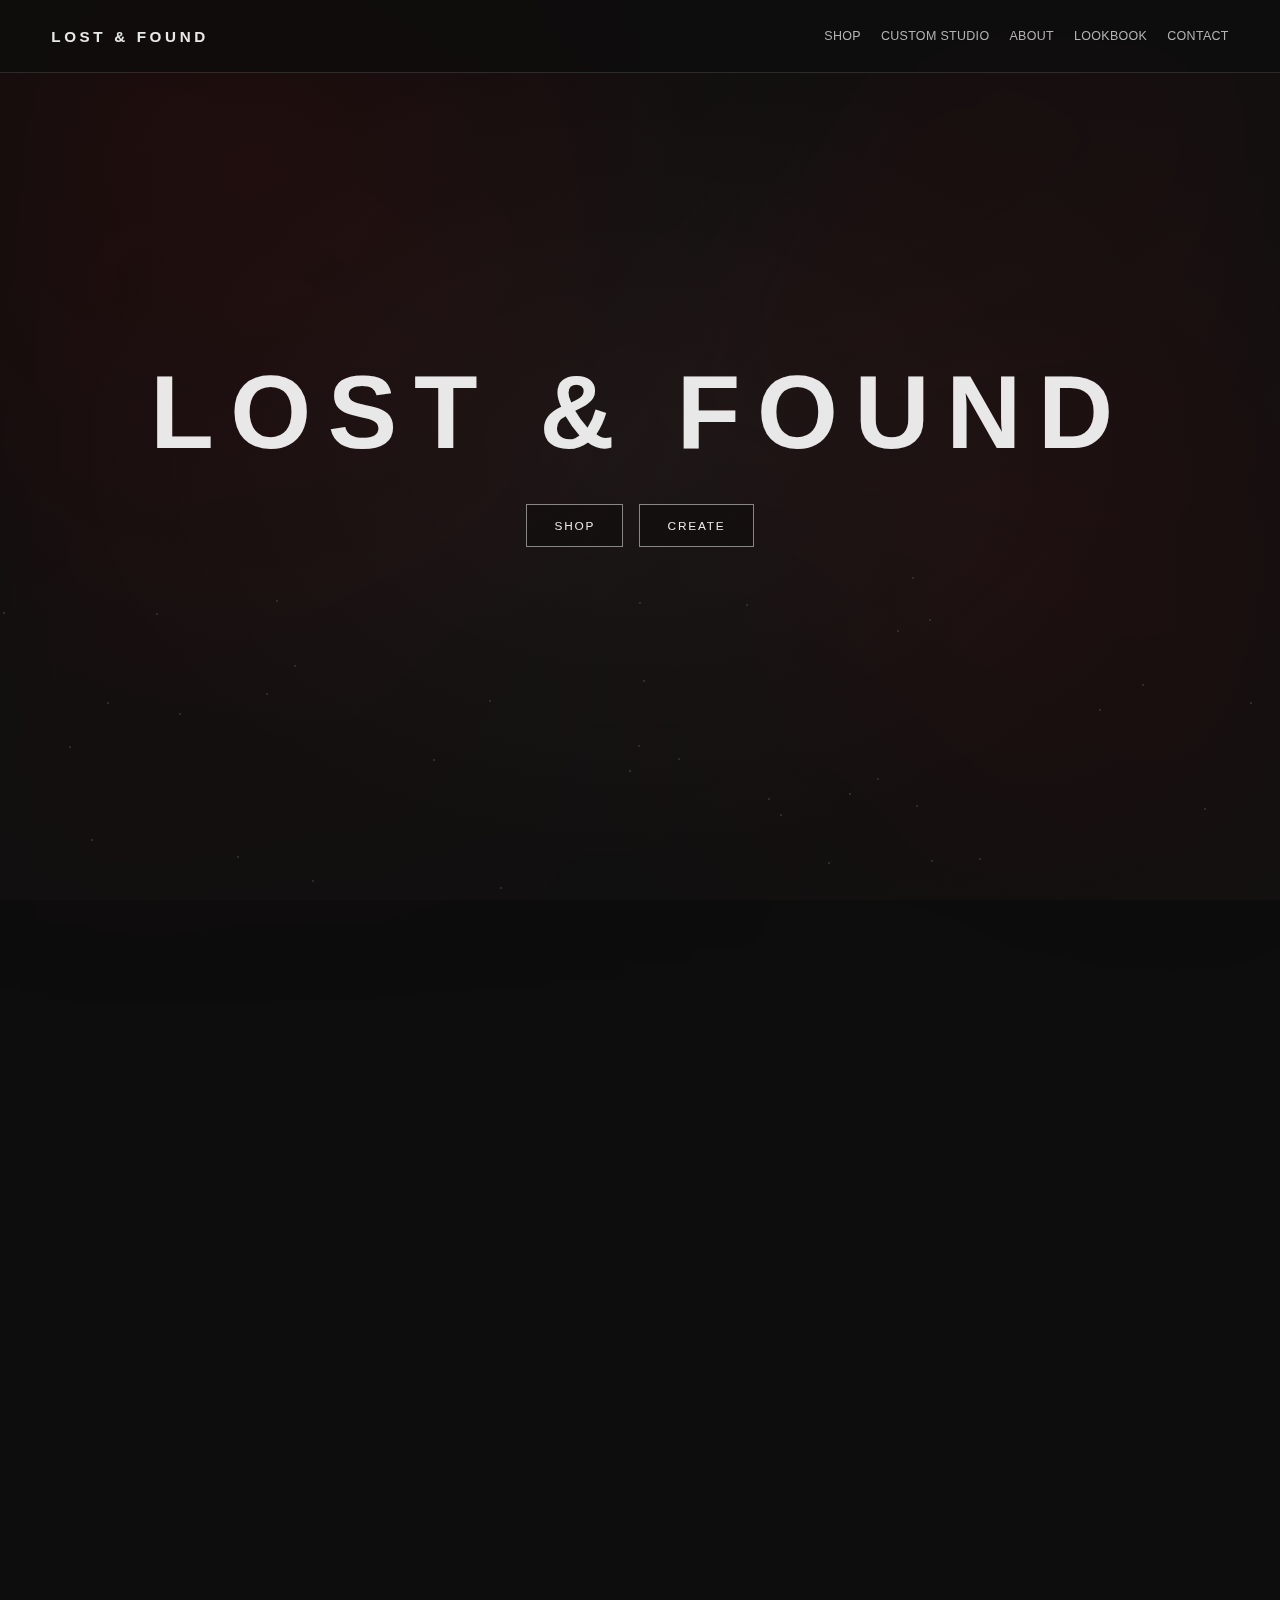
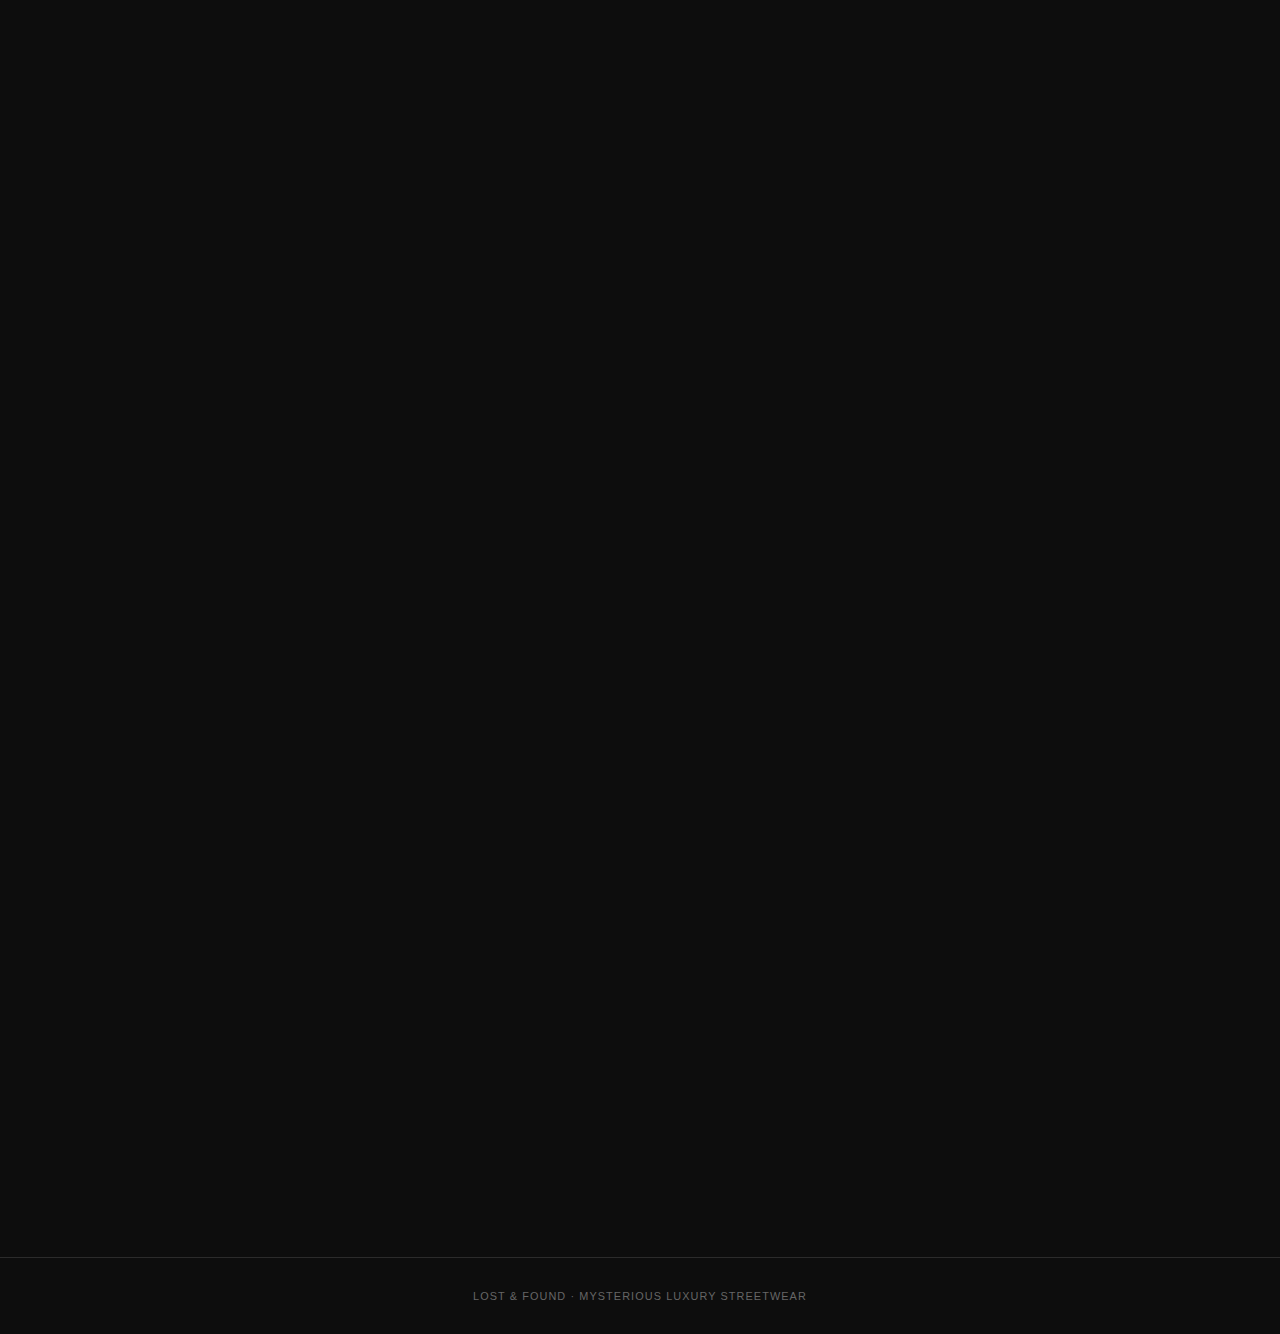
<file: index.html>
<!doctype html>
<html lang="en">
  <head>
    <meta charset="UTF-8" />
    <meta name="viewport" content="width=device-width, initial-scale=1.0" />
    <title>Lost &amp; Found</title>
    <link rel="stylesheet" href="css/global.css" />
    <link rel="stylesheet" href="css/components.css" />
    <link rel="stylesheet" href="css/animations.css" />
    <link rel="stylesheet" href="css/responsive.css" />
  </head>
  <body>
    <header class="nav">
      <div class="container nav-inner">
        <a class="logo" href="index.html">LOST &amp; FOUND</a>
        <nav class="nav-links" aria-label="Primary">
          <a href="shop.html">Shop</a>
          <a href="custom.html">Custom Studio</a>
          <a href="about.html">About</a>
          <a href="lookbook.html">Lookbook</a>
          <a href="contact.html">Contact</a>
        </nav>
      </div>
    </header>

    <main>
      <section class="hero">
        <div class="hero-bg" aria-hidden="true"></div>
        <div class="particles" aria-hidden="true"></div>
        <div>
          <h1 class="hero-title">LOST &amp; FOUND</h1>
          <div class="button-row">
            <a class="btn" href="shop.html">Shop</a>
            <a class="btn" href="custom.html">Create</a>
          </div>
        </div>
      </section>

      <section class="section reveal">
        <div class="container split">
          <div class="panel-image" aria-hidden="true"></div>
          <div>
            <p class="kicker">Collection Focus</p>
            <h2>Built With Intention.</h2>
            <div class="button-row">
              <a class="btn" href="shop.html">Explore Collection</a>
            </div>
          </div>
        </div>
      </section>

      <section class="section reveal">
        <div class="container">
          <h2>Categories</h2>
          <div class="categories">
            <article class="card"><h3>Streetwear</h3></article>
            <article class="card"><h3>Gymwear</h3></article>
            <article class="card"><h3>Custom Design</h3></article>
          </div>
        </div>
      </section>

      <section class="section reveal">
        <div class="container">
          <h2>Featured Products</h2>
          <div class="product-grid">
            <a class="product-link" href="product.html" aria-label="Obsidian Oversized Tee, $68">
              <div class="product-media"><img src="assets/images/product-dark.svg" alt="Obsidian Oversized Tee" loading="lazy" /></div>
              <div class="product-info"><div class="product-title">Obsidian Oversized Tee</div><div class="price">$68</div></div>
            </a>
            <a class="product-link" href="product.html" aria-label="Foundry Training Hoodie, $112">
              <div class="product-media"><img src="assets/images/product-graphite.svg" alt="Foundry Training Hoodie" loading="lazy" /></div>
              <div class="product-info"><div class="product-title">Foundry Training Hoodie</div><div class="price">$112</div></div>
            </a>
            <a class="product-link" href="product.html" aria-label="No Signal Joggers, $89">
              <div class="product-media"><img src="assets/images/product-dark.svg" alt="No Signal Joggers" loading="lazy" /></div>
              <div class="product-info"><div class="product-title">No Signal Joggers</div><div class="price">$89</div></div>
            </a>
            <a class="product-link" href="product.html" aria-label="Ascend Performance Tank, $54">
              <div class="product-media"><img src="assets/images/product-crimson.svg" alt="Ascend Performance Tank" loading="lazy" /></div>
              <div class="product-info"><div class="product-title">Ascend Performance Tank</div><div class="price">$54</div></div>
            </a>
          </div>
        </div>
      </section>

      <section class="statement reveal">
        <h2>Not Just Clothing.</h2>
      </section>
    </main>

    <footer class="footer">Lost &amp; Found · Mysterious Luxury Streetwear</footer>

    <script src="js/ui.js"></script>
    <script src="js/main.js"></script>
  </body>
</html>
</file>
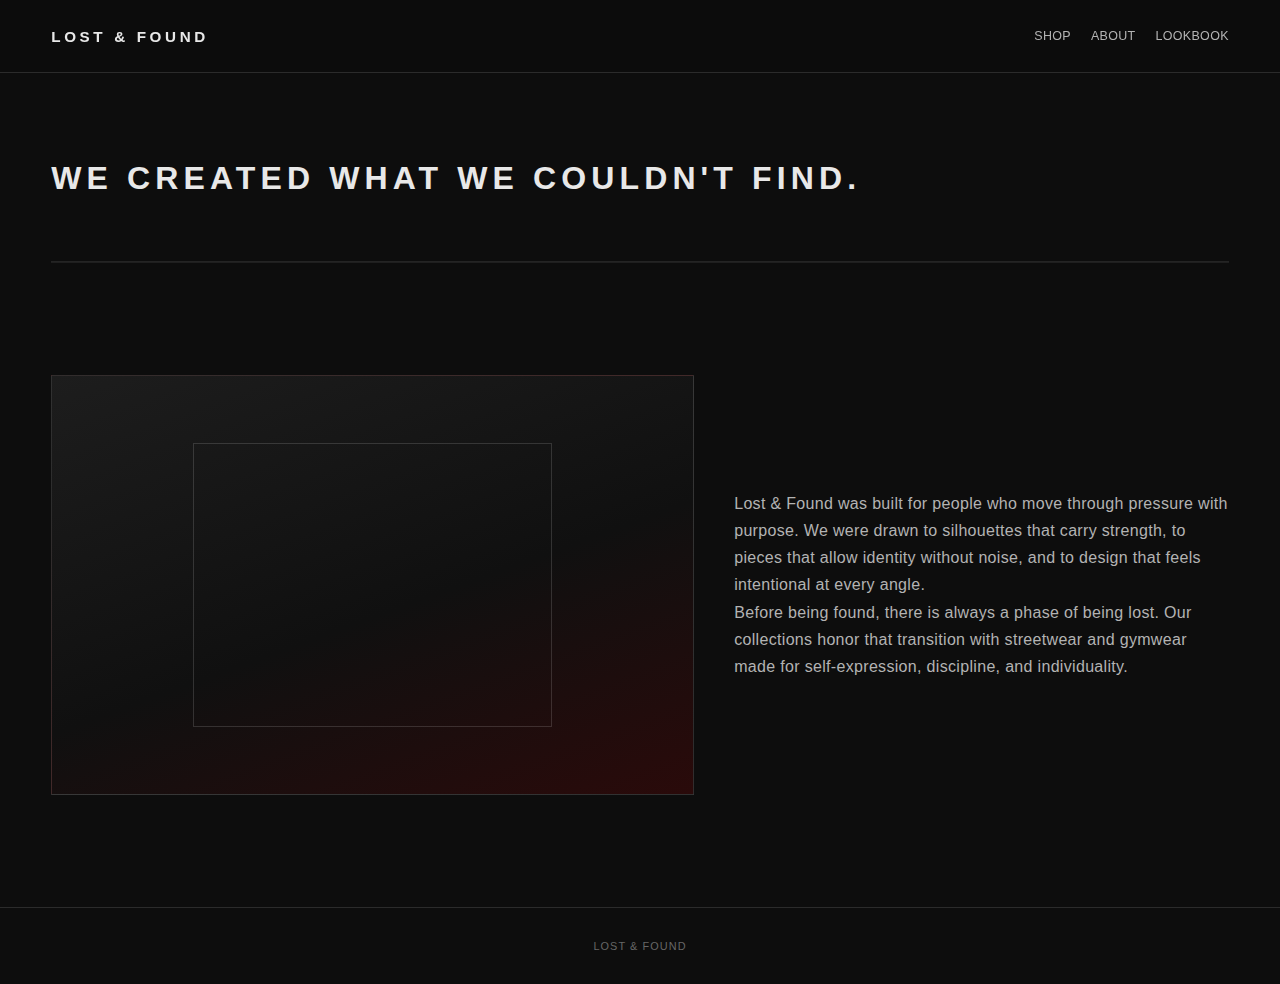
<file: about.html>
<!doctype html>
<html lang="en">
  <head>
    <meta charset="UTF-8" />
    <meta name="viewport" content="width=device-width, initial-scale=1.0" />
    <title>About · Lost &amp; Found</title>
    <link rel="stylesheet" href="css/global.css" />
    <link rel="stylesheet" href="css/components.css" />
    <link rel="stylesheet" href="css/animations.css" />
    <link rel="stylesheet" href="css/responsive.css" />
  </head>
  <body>
    <header class="nav">
      <div class="container nav-inner">
        <a class="logo" href="index.html">LOST &amp; FOUND</a>
        <nav class="nav-links" aria-label="Primary">
          <a href="shop.html">Shop</a>
          <a href="about.html">About</a>
          <a href="lookbook.html">Lookbook</a>
        </nav>
      </div>
    </header>

    <main class="container">
      <section class="page-hero">
        <h1>We Created What We Couldn't Find.</h1>
      </section>

      <section class="section split">
        <div class="panel-image" aria-hidden="true"></div>
        <div>
          <p>Lost &amp; Found was built for people who move through pressure with purpose. We were drawn to silhouettes that carry strength, to pieces that allow identity without noise, and to design that feels intentional at every angle.</p>
          <p>Before being found, there is always a phase of being lost. Our collections honor that transition with streetwear and gymwear made for self-expression, discipline, and individuality.</p>
        </div>
      </section>
    </main>

    <footer class="footer">Lost &amp; Found</footer>
  </body>
</html>
</file>
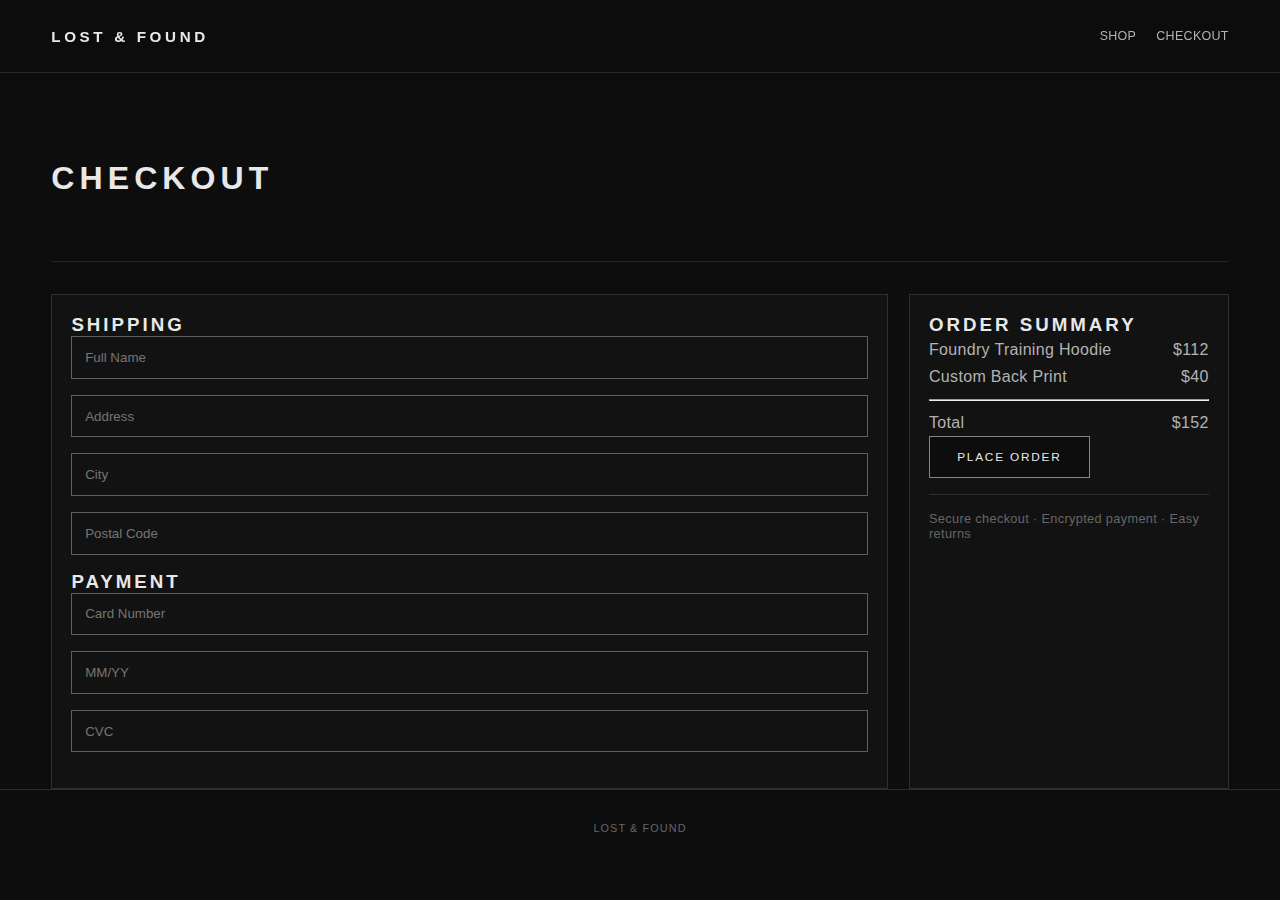
<file: checkout.html>
<!doctype html>
<html lang="en">
  <head>
    <meta charset="UTF-8" />
    <meta name="viewport" content="width=device-width, initial-scale=1.0" />
    <title>Checkout · Lost &amp; Found</title>
    <link rel="stylesheet" href="css/global.css" />
    <link rel="stylesheet" href="css/components.css" />
    <link rel="stylesheet" href="css/animations.css" />
    <link rel="stylesheet" href="css/responsive.css" />
  </head>
  <body>
    <header class="nav">
      <div class="container nav-inner">
        <a class="logo" href="index.html">LOST &amp; FOUND</a>
        <nav class="nav-links" aria-label="Primary">
          <a href="shop.html">Shop</a>
          <a href="checkout.html">Checkout</a>
        </nav>
      </div>
    </header>

    <main class="container">
      <section class="page-hero"><h1>Checkout</h1></section>
      <section class="checkout-flow">
        <div class="checkout-box">
          <h3>Shipping</h3>
          <div class="option-row"><input placeholder="Full Name" /></div>
          <div class="option-row"><input placeholder="Address" /></div>
          <div class="option-row"><input placeholder="City" /></div>
          <div class="option-row"><input placeholder="Postal Code" /></div>
          <h3>Payment</h3>
          <div class="option-row"><input placeholder="Card Number" /></div>
          <div class="option-row"><input placeholder="MM/YY" /></div>
          <div class="option-row"><input placeholder="CVC" /></div>
        </div>
        <aside class="checkout-box">
          <h3>Order Summary</h3>
          <p class="order-line"><span>Foundry Training Hoodie</span><span>$112</span></p>
          <p class="order-line"><span>Custom Back Print</span><span>$40</span></p>
          <hr />
          <p class="order-line"><span>Total</span><span>$152</span></p>
          <a class="btn" href="#">Place Order</a>
          <div class="trust">Secure checkout · Encrypted payment · Easy returns</div>
        </aside>
      </section>
    </main>

    <footer class="footer">Lost &amp; Found</footer>
  </body>
</html>
</file>
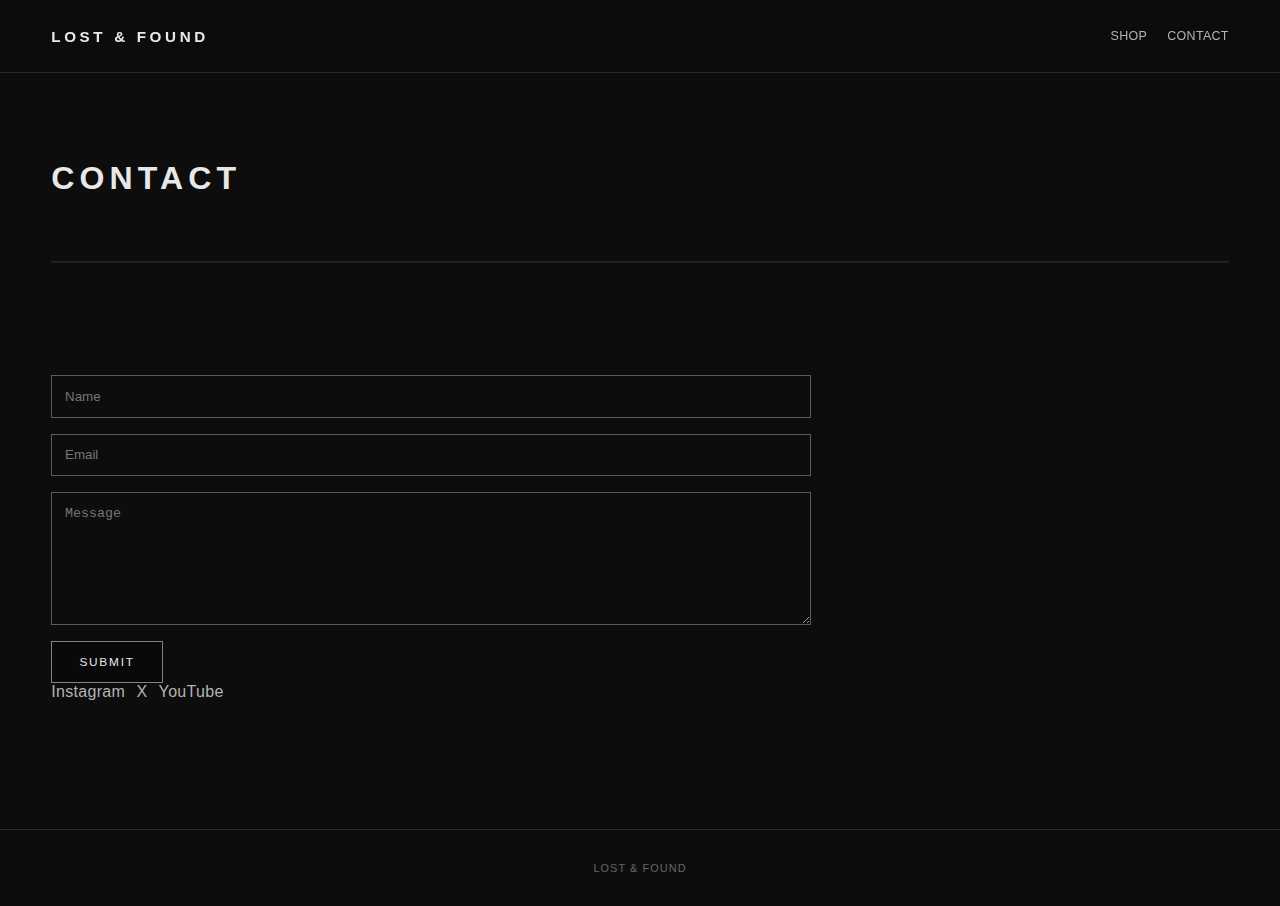
<file: contact.html>
<!doctype html>
<html lang="en">
  <head>
    <meta charset="UTF-8" />
    <meta name="viewport" content="width=device-width, initial-scale=1.0" />
    <title>Contact · Lost &amp; Found</title>
    <link rel="stylesheet" href="css/global.css" />
    <link rel="stylesheet" href="css/components.css" />
    <link rel="stylesheet" href="css/animations.css" />
    <link rel="stylesheet" href="css/responsive.css" />
  </head>
  <body>
    <header class="nav">
      <div class="container nav-inner">
        <a class="logo" href="index.html">LOST &amp; FOUND</a>
        <nav class="nav-links" aria-label="Primary">
          <a href="shop.html">Shop</a>
          <a href="contact.html">Contact</a>
        </nav>
      </div>
    </header>

    <main class="container">
      <section class="page-hero">
        <h1>Contact</h1>
      </section>

      <section class="section">
        <form>
          <div class="option-row">
            <label class="sr-only" for="name">Name</label>
            <input id="name" placeholder="Name" />
          </div>
          <div class="option-row">
            <label class="sr-only" for="email">Email</label>
            <input id="email" placeholder="Email" />
          </div>
          <div class="option-row">
            <label class="sr-only" for="message">Message</label>
            <textarea id="message" rows="7" placeholder="Message"></textarea>
          </div>
          <button class="btn" type="submit">Submit</button>
        </form>
        <div class="option-row">
          <span>Instagram</span>
          <span>X</span>
          <span>YouTube</span>
        </div>
      </section>
    </main>

    <footer class="footer">Lost &amp; Found</footer>
  </body>
</html>
</file>
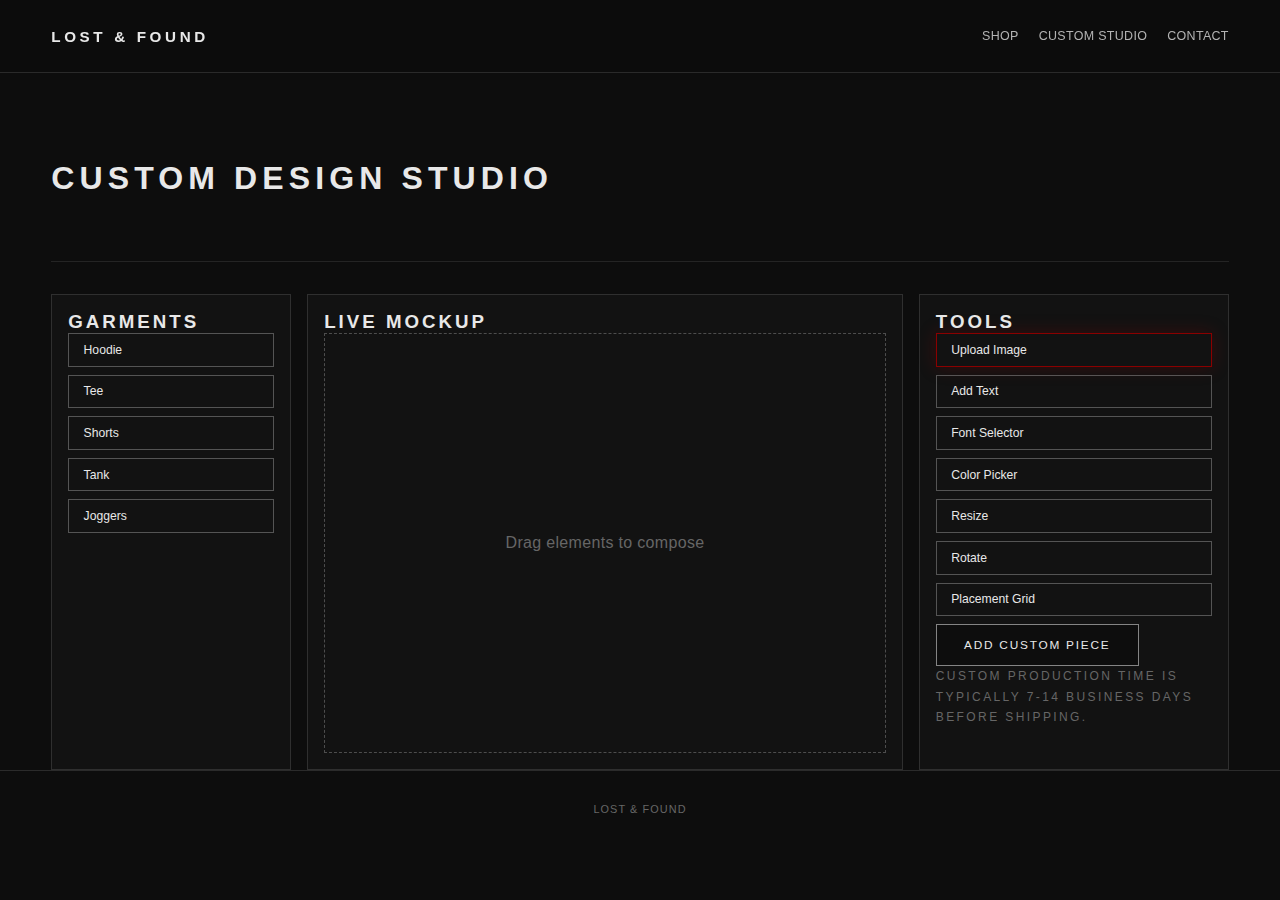
<file: custom.html>
<!doctype html>
<html lang="en">
  <head>
    <meta charset="UTF-8" />
    <meta name="viewport" content="width=device-width, initial-scale=1.0" />
    <title>Custom Studio · Lost &amp; Found</title>
    <link rel="stylesheet" href="css/global.css" />
    <link rel="stylesheet" href="css/components.css" />
    <link rel="stylesheet" href="css/animations.css" />
    <link rel="stylesheet" href="css/responsive.css" />
  </head>
  <body>
    <header class="nav">
      <div class="container nav-inner">
        <a class="logo" href="index.html">LOST &amp; FOUND</a>
        <nav class="nav-links" aria-label="Primary">
          <a href="shop.html">Shop</a>
          <a href="custom.html">Custom Studio</a>
          <a href="contact.html">Contact</a>
        </nav>
      </div>
    </header>

    <main class="container" data-customizer>
      <section class="page-hero">
        <h1>Custom Design Studio</h1>
      </section>

      <section class="custom-layout">
        <aside class="tool-panel">
          <h3>Garments</h3>
          <div class="tool-list">
            <button class="pill" type="button">Hoodie</button>
            <button class="pill" type="button">Tee</button>
            <button class="pill" type="button">Shorts</button>
            <button class="pill" type="button">Tank</button>
            <button class="pill" type="button">Joggers</button>
          </div>
        </aside>

        <section class="preview-panel">
          <h3>Live Mockup</h3>
          <div class="mockup">Drag elements to compose</div>
        </section>

        <aside class="tool-panel">
          <h3>Tools</h3>
          <div class="tool-list">
            <button class="pill active" type="button" data-tool>Upload Image</button>
            <button class="pill" type="button" data-tool>Add Text</button>
            <button class="pill" type="button" data-tool>Font Selector</button>
            <button class="pill" type="button" data-tool>Color Picker</button>
            <button class="pill" type="button" data-tool>Resize</button>
            <button class="pill" type="button" data-tool>Rotate</button>
            <button class="pill" type="button" data-tool>Placement Grid</button>
          </div>
          <a class="btn" href="checkout.html">Add Custom Piece</a>
          <p class="kicker">Custom production time is typically 7-14 business days before shipping.</p>
        </aside>
      </section>
    </main>

    <footer class="footer">Lost &amp; Found</footer>

    <script src="js/ui.js"></script>
    <script src="js/customizer.js"></script>
  </body>
</html>
</file>
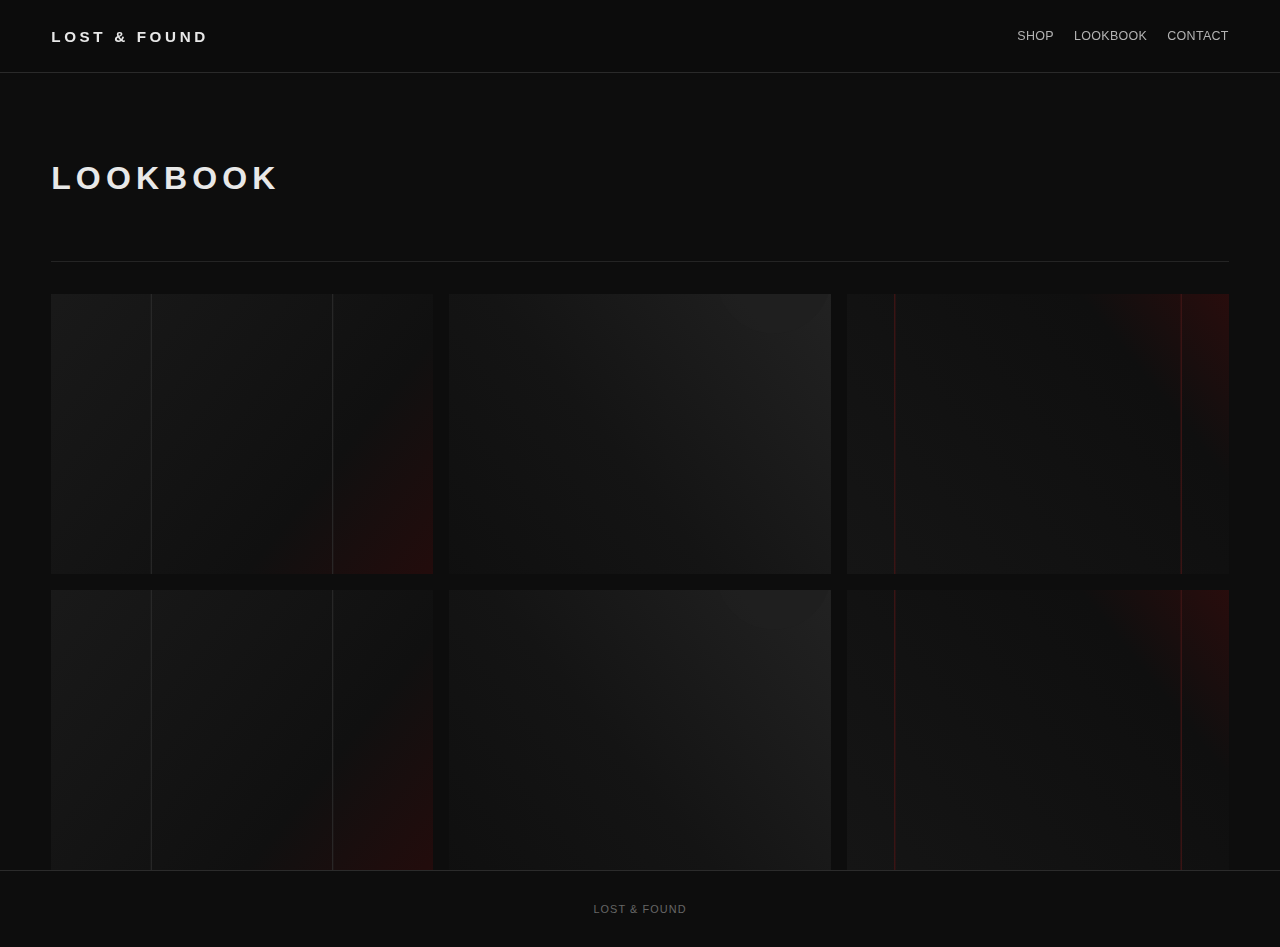
<file: lookbook.html>
<!doctype html>
<html lang="en">
  <head>
    <meta charset="UTF-8" />
    <meta name="viewport" content="width=device-width, initial-scale=1.0" />
    <title>Lookbook · Lost &amp; Found</title>
    <link rel="stylesheet" href="css/global.css" />
    <link rel="stylesheet" href="css/components.css" />
    <link rel="stylesheet" href="css/animations.css" />
    <link rel="stylesheet" href="css/responsive.css" />
  </head>
  <body>
    <header class="nav">
      <div class="container nav-inner">
        <a class="logo" href="index.html">LOST &amp; FOUND</a>
        <nav class="nav-links" aria-label="Primary">
          <a href="shop.html">Shop</a>
          <a href="lookbook.html">Lookbook</a>
          <a href="contact.html">Contact</a>
        </nav>
      </div>
    </header>

    <main class="container">
      <section class="page-hero">
        <h1>Lookbook</h1>
      </section>

      <section class="lookbook-grid">
        <article class="lookbook-item"><img src="assets/images/product-dark.svg" alt="Foundry Hoodie look" loading="lazy" /><span class="tag">FOUNDRY HOODIE</span></article>
        <article class="lookbook-item"><img src="assets/images/product-graphite.svg" alt="Monolith Shorts look" loading="lazy" /><span class="tag">MONOLITH SHORTS</span></article>
        <article class="lookbook-item"><img src="assets/images/product-crimson.svg" alt="Obsidian Tee look" loading="lazy" /><span class="tag">OBSIDIAN TEE</span></article>
        <article class="lookbook-item"><img src="assets/images/product-dark.svg" alt="Ascend Tank look" loading="lazy" /><span class="tag">ASCEND TANK</span></article>
        <article class="lookbook-item"><img src="assets/images/product-graphite.svg" alt="Anchor Joggers look" loading="lazy" /><span class="tag">ANCHOR JOGGERS</span></article>
        <article class="lookbook-item"><img src="assets/images/product-crimson.svg" alt="Ritual Compression look" loading="lazy" /><span class="tag">RITUAL COMPRESSION</span></article>
      </section>
    </main>

    <footer class="footer">Lost &amp; Found</footer>
  </body>
</html>
</file>
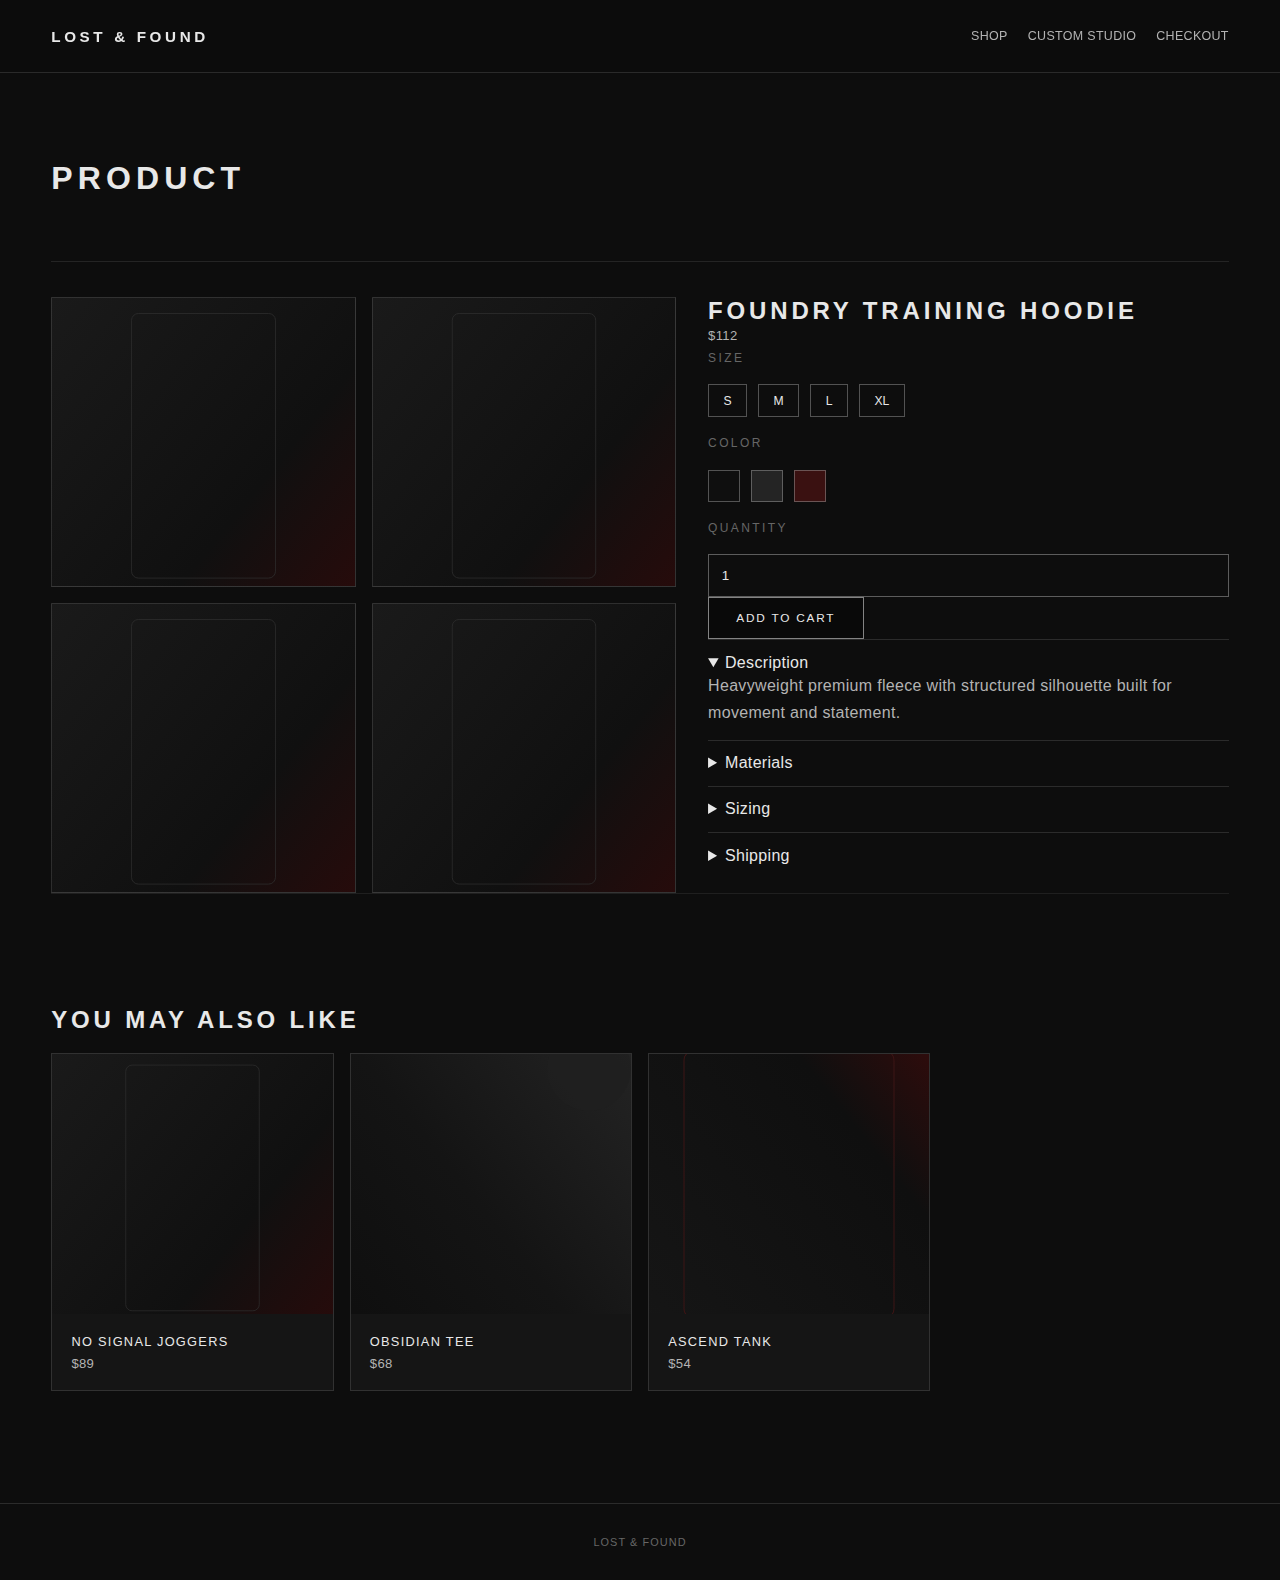
<file: product.html>
<!doctype html>
<html lang="en">
  <head>
    <meta charset="UTF-8" />
    <meta name="viewport" content="width=device-width, initial-scale=1.0" />
    <title>Product · Lost &amp; Found</title>
    <link rel="stylesheet" href="css/global.css" />
    <link rel="stylesheet" href="css/components.css" />
    <link rel="stylesheet" href="css/animations.css" />
    <link rel="stylesheet" href="css/responsive.css" />
  </head>
  <body>
    <header class="nav">
      <div class="container nav-inner">
        <a class="logo" href="index.html">LOST &amp; FOUND</a>
        <nav class="nav-links" aria-label="Primary">
          <a href="shop.html">Shop</a>
          <a href="custom.html">Custom Studio</a>
          <a href="checkout.html">Checkout</a>
        </nav>
      </div>
    </header>

    <main class="container" data-product-page>
      <section class="page-hero">
        <h1>Product</h1>
      </section>

      <section class="product-layout">
        <div class="gallery">
          <div class="gallery-item"><img src="assets/images/product-dark.svg" alt="Front view" loading="lazy" data-preview-image /></div>
          <div class="gallery-item"><img src="assets/images/product-dark.svg" alt="Back view" loading="lazy" data-preview-image /></div>
          <div class="gallery-item"><img src="assets/images/product-dark.svg" alt="Fabric detail" loading="lazy" data-preview-image /></div>
          <div class="gallery-item"><img src="assets/images/product-dark.svg" alt="Style detail" loading="lazy" data-preview-image /></div>
        </div>

        <div>
          <h2>Foundry Training Hoodie</h2>
          <p class="price">$112</p>

          <p class="kicker">Size</p>
          <div class="option-row" role="group" aria-label="Select size">
            <button class="pill" type="button" data-size="S">S</button>
            <button class="pill" type="button" data-size="M">M</button>
            <button class="pill" type="button" data-size="L">L</button>
            <button class="pill" type="button" data-size="XL">XL</button>
          </div>

          <p class="kicker">Color</p>
          <div class="option-row" role="group" aria-label="Select color">
            <button class="color-swatch" type="button" data-color="black" data-preview="assets/images/product-dark.svg" aria-label="Black"></button>
            <button class="color-swatch" type="button" data-color="graphite" data-preview="assets/images/product-graphite.svg" aria-label="Graphite"></button>
            <button class="color-swatch" type="button" data-color="crimson" data-preview="assets/images/product-crimson.svg" aria-label="Crimson detail"></button>
          </div>

          <p class="kicker">Quantity</p>
          <input type="number" value="1" min="1" aria-label="Quantity" />

          <a class="btn" href="checkout.html" data-add-cart>Add to Cart</a>
          <p class="selection-error" data-selection-error hidden>Please select a size before adding to cart.</p>

          <div class="accordion">
            <details open>
              <summary>Description</summary>
              <p>Heavyweight premium fleece with structured silhouette built for movement and statement.</p>
            </details>
            <details>
              <summary>Materials</summary>
              <p>450gsm cotton blend with performance inner lining and matte hardware.</p>
            </details>
            <details>
              <summary>Sizing</summary>
              <p>Oversized athletic fit. Size down for a sharper profile.</p>
            </details>
            <details>
              <summary>Shipping</summary>
              <p>Standard 4-7 business days. Custom orders require additional production time.</p>
            </details>
          </div>
        </div>
      </section>

      <section class="section">
        <h2>You May Also Like</h2>
        <div class="product-grid">
          <a class="product-link" href="product.html" aria-label="No Signal Joggers, $89">
            <div class="product-media"><img src="assets/images/product-dark.svg" alt="No Signal Joggers" loading="lazy" /></div>
            <div class="product-info"><div class="product-title">No Signal Joggers</div><div class="price">$89</div></div>
          </a>
          <a class="product-link" href="product.html" aria-label="Obsidian Tee, $68">
            <div class="product-media"><img src="assets/images/product-graphite.svg" alt="Obsidian Tee" loading="lazy" /></div>
            <div class="product-info"><div class="product-title">Obsidian Tee</div><div class="price">$68</div></div>
          </a>
          <a class="product-link" href="product.html" aria-label="Ascend Tank, $54">
            <div class="product-media"><img src="assets/images/product-crimson.svg" alt="Ascend Tank" loading="lazy" /></div>
            <div class="product-info"><div class="product-title">Ascend Tank</div><div class="price">$54</div></div>
          </a>
        </div>
      </section>

      <div class="mobile-sticky-cart">
        <a class="btn" href="checkout.html" data-add-cart>Add to Cart</a>
      </div>
    </main>

    <footer class="footer">Lost &amp; Found</footer>

    <script src="js/ui.js"></script>
    <script src="js/product.js"></script>
  </body>
</html>
</file>
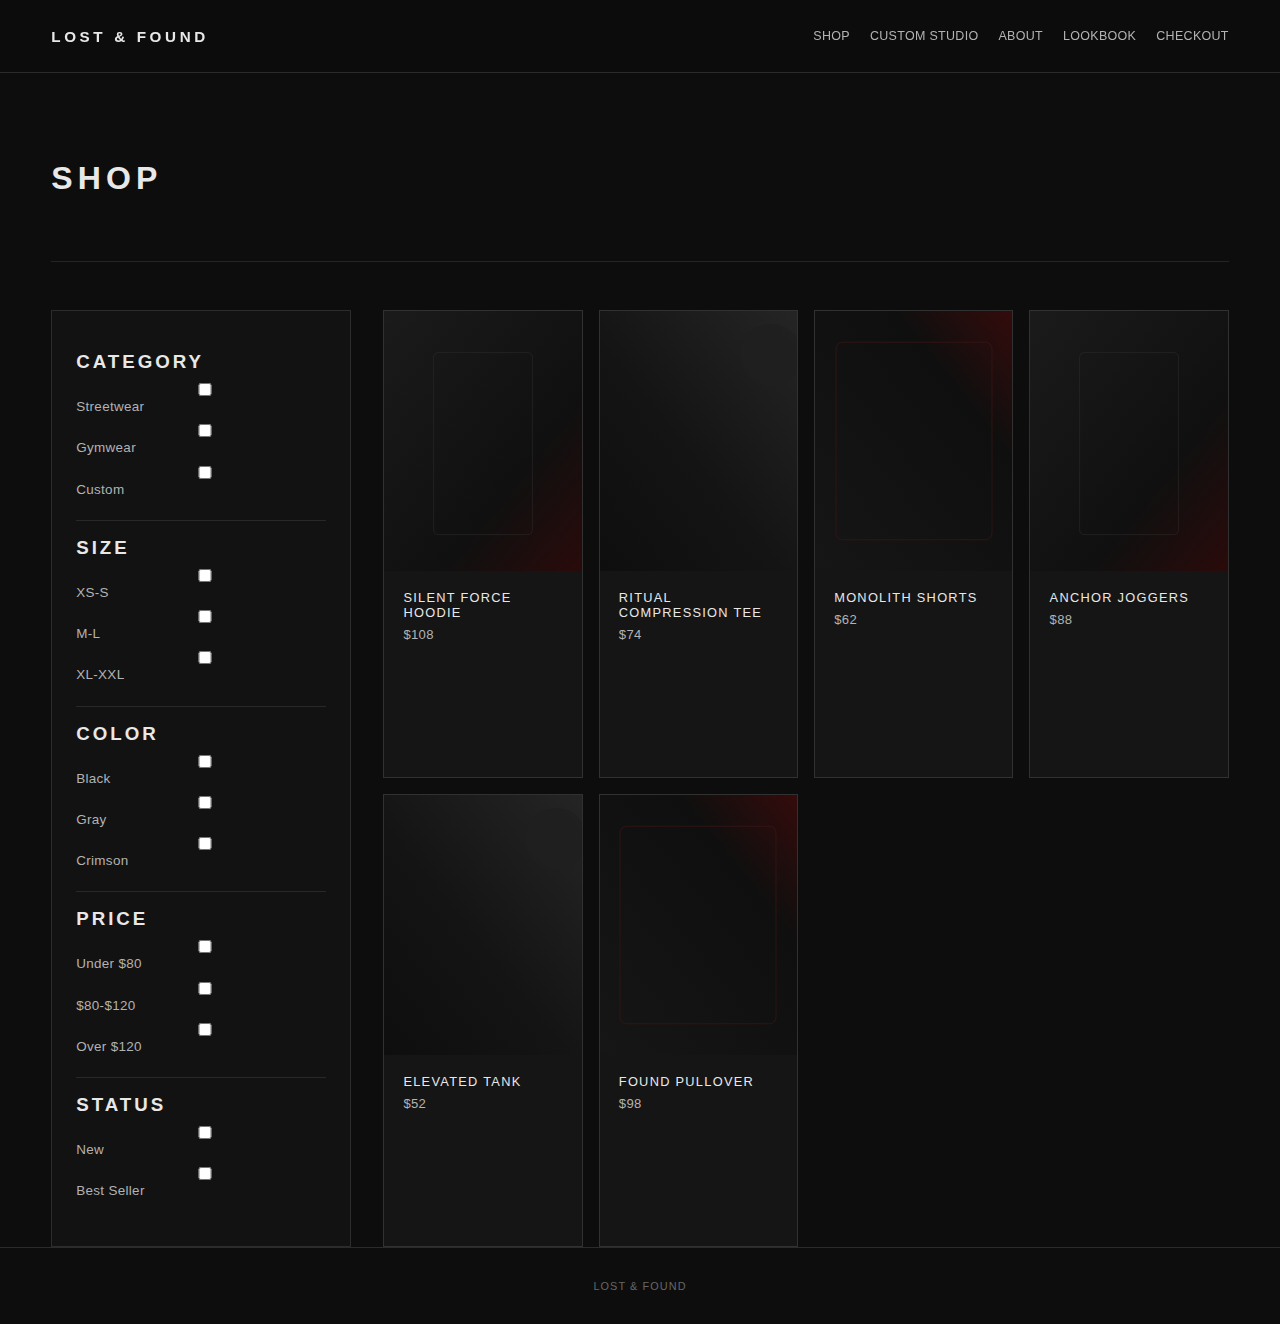
<file: shop.html>
<!doctype html>
<html lang="en">
  <head>
    <meta charset="UTF-8" />
    <meta name="viewport" content="width=device-width, initial-scale=1.0" />
    <title>Shop · Lost &amp; Found</title>
    <link rel="stylesheet" href="css/global.css" />
    <link rel="stylesheet" href="css/components.css" />
    <link rel="stylesheet" href="css/animations.css" />
    <link rel="stylesheet" href="css/responsive.css" />
  </head>
  <body>
    <header class="nav">
      <div class="container nav-inner">
        <a class="logo" href="index.html">LOST &amp; FOUND</a>
        <nav class="nav-links" aria-label="Primary">
          <a href="shop.html">Shop</a>
          <a href="custom.html">Custom Studio</a>
          <a href="about.html">About</a>
          <a href="lookbook.html">Lookbook</a>
          <a href="checkout.html">Checkout</a>
        </nav>
      </div>
    </header>

    <main class="container">
      <section class="page-hero">
        <h1>Shop</h1>
      </section>

      <section class="layout-shop">
        <aside class="sidebar" aria-label="Filters">
          <div class="filter-group">
            <h3>Category</h3>
            <label><input type="checkbox" /> Streetwear</label>
            <label><input type="checkbox" /> Gymwear</label>
            <label><input type="checkbox" /> Custom</label>
          </div>
          <div class="filter-group">
            <h3>Size</h3>
            <label><input type="checkbox" /> XS-S</label>
            <label><input type="checkbox" /> M-L</label>
            <label><input type="checkbox" /> XL-XXL</label>
          </div>
          <div class="filter-group">
            <h3>Color</h3>
            <label><input type="checkbox" /> Black</label>
            <label><input type="checkbox" /> Gray</label>
            <label><input type="checkbox" /> Crimson</label>
          </div>
          <div class="filter-group">
            <h3>Price</h3>
            <label><input type="checkbox" /> Under $80</label>
            <label><input type="checkbox" /> $80-$120</label>
            <label><input type="checkbox" /> Over $120</label>
          </div>
          <div class="filter-group">
            <h3>Status</h3>
            <label><input type="checkbox" /> New</label>
            <label><input type="checkbox" /> Best Seller</label>
          </div>
        </aside>

        <div class="product-grid">
          <a class="product-link" href="product.html" aria-label="Open Silent Force Hoodie product page">
            <div class="product-media"><img src="assets/images/product-dark.svg" alt="Silent Force Hoodie" loading="lazy" /></div>
            <div class="product-info"><div class="product-title">Silent Force Hoodie</div><div class="price">$108</div></div>
          </a>
          <a class="product-link" href="product.html" aria-label="Open Ritual Compression Tee product page">
            <div class="product-media"><img src="assets/images/product-graphite.svg" alt="Ritual Compression Tee" loading="lazy" /></div>
            <div class="product-info"><div class="product-title">Ritual Compression Tee</div><div class="price">$74</div></div>
          </a>
          <a class="product-link" href="product.html" aria-label="Open Monolith Shorts product page">
            <div class="product-media"><img src="assets/images/product-crimson.svg" alt="Monolith Shorts" loading="lazy" /></div>
            <div class="product-info"><div class="product-title">Monolith Shorts</div><div class="price">$62</div></div>
          </a>
          <a class="product-link" href="product.html" aria-label="Open Anchor Joggers product page">
            <div class="product-media"><img src="assets/images/product-dark.svg" alt="Anchor Joggers" loading="lazy" /></div>
            <div class="product-info"><div class="product-title">Anchor Joggers</div><div class="price">$88</div></div>
          </a>
          <a class="product-link" href="product.html" aria-label="Open Elevated Tank product page">
            <div class="product-media"><img src="assets/images/product-graphite.svg" alt="Elevated Tank" loading="lazy" /></div>
            <div class="product-info"><div class="product-title">Elevated Tank</div><div class="price">$52</div></div>
          </a>
          <a class="product-link" href="product.html" aria-label="Open Found Pullover product page">
            <div class="product-media"><img src="assets/images/product-crimson.svg" alt="Found Pullover" loading="lazy" /></div>
            <div class="product-info"><div class="product-title">Found Pullover</div><div class="price">$98</div></div>
          </a>
        </div>
      </section>
    </main>

    <footer class="footer">Lost &amp; Found</footer>

    <script src="js/ui.js"></script>
  </body>
</html>
</file>
<file: css/global.css>
:root {
  --bg-primary: #0d0d0d;
  --bg-secondary: #1a1a1a;
  --bg-tertiary: #151515;
  --accent: #8b0000;
  --line: #a6a6a6;
  --heading: #e8e8e8;
  --body: #b3b3b3;
  --muted: #666666;
}

* {
  box-sizing: border-box;
}

html,
body {
  margin: 0;
  padding: 0;
  background: var(--bg-primary);
  color: var(--body);
  font-family: "Inter", "Helvetica Neue", Arial, sans-serif;
  letter-spacing: 0.02em;
  scroll-behavior: smooth;
}

body::before {
  content: "";
  position: fixed;
  inset: 0;
  pointer-events: none;
  z-index: 999;
  background-image: radial-gradient(rgba(255, 255, 255, 0.015) 1px, transparent 0);
  background-size: 3px 3px;
  opacity: 0.35;
}

img {
  max-width: 100%;
  display: block;
}

a {
  color: inherit;
  text-decoration: none;
}

h1,
h2,
h3,
h4 {
  margin: 0;
  color: var(--heading);
  text-transform: uppercase;
  letter-spacing: 0.16em;
  font-weight: 700;
}

p {
  margin: 0;
  line-height: 1.7;
}

main {
  overflow: hidden;
}

.container {
  width: min(1200px, 92vw);
  margin: 0 auto;
}

.section {
  padding: 7rem 0;
  border-top: 1px solid rgba(166, 166, 166, 0.12);
}

.page-hero {
  padding: 10rem 0 4rem;
  border-bottom: 1px solid rgba(166, 166, 166, 0.15);
}

.kicker {
  margin-bottom: 1rem;
  color: var(--muted);
  font-size: 0.75rem;
  letter-spacing: 0.2em;
  text-transform: uppercase;
}

.sr-only {
  position: absolute;
  width: 1px;
  height: 1px;
  padding: 0;
  margin: -1px;
  overflow: hidden;
  clip: rect(0, 0, 0, 0);
  white-space: nowrap;
  border: 0;
}
</file>
<file: css/components.css>
.nav {
  position: fixed;
  top: 0;
  z-index: 100;
  width: 100%;
  border-bottom: 1px solid rgba(166, 166, 166, 0.2);
  backdrop-filter: blur(10px);
  background: rgba(13, 13, 13, 0.72);
}

.nav-inner {
  display: flex;
  align-items: center;
  justify-content: space-between;
  height: 72px;
}

.logo {
  color: var(--heading);
  font-size: 0.95rem;
  font-weight: 700;
  letter-spacing: 0.24em;
}

.nav-links {
  display: flex;
  gap: 1.25rem;
  color: var(--body);
  font-size: 0.78rem;
  text-transform: uppercase;
}

.nav-links a:hover {
  color: var(--heading);
}

.hero {
  position: relative;
  isolation: isolate;
  min-height: 100vh;
  display: grid;
  place-items: center;
  text-align: center;
}

.hero-bg,
.hero-bg::before,
.hero-bg::after {
  content: "";
  position: absolute;
  inset: 0;
}

.hero-bg {
  z-index: -1;
  background: radial-gradient(circle at 20% 20%, rgba(139, 0, 0, 0.1), transparent 45%),
    radial-gradient(circle at 80% 65%, rgba(139, 0, 0, 0.08), transparent 42%),
    linear-gradient(145deg, #0f0f0f, #111111);
  will-change: transform;
}

.hero-bg::before {
  background: radial-gradient(ellipse at center, rgba(255, 255, 255, 0.03), transparent 65%);
}

.hero-bg::after {
  background: conic-gradient(from 30deg at 50% 50%, rgba(139, 0, 0, 0.08), transparent, rgba(139, 0, 0, 0.05), transparent);
  filter: blur(70px);
}

.particles {
  position: absolute;
  inset: 0;
  z-index: -1;
  overflow: hidden;
}

.particle {
  position: absolute;
  width: 2px;
  height: 2px;
  border-radius: 50%;
  background: rgba(230, 230, 230, 0.18);
  animation: float var(--duration) linear infinite;
}

.hero-title {
  margin-bottom: 2rem;
  font-size: clamp(2.3rem, 10vw, 6.5rem);
}

.button-row {
  display: flex;
  justify-content: center;
  gap: 1rem;
  flex-wrap: wrap;
}

.btn {
  display: inline-flex;
  align-items: center;
  justify-content: center;
  padding: 0.82rem 1.7rem;
  border: 1px solid rgba(232, 232, 232, 0.55);
  background: rgba(0, 0, 0, 0.25);
  color: var(--heading);
  font-size: 0.74rem;
  letter-spacing: 0.15em;
  text-transform: uppercase;
  transition: all 200ms ease;
}

.btn:hover,
.btn:focus-visible {
  border-color: var(--accent);
  background: var(--accent);
  box-shadow: 0 0 30px rgba(139, 0, 0, 0.35);
}

.btn:focus-visible,
.product-link:focus-visible {
  outline: 1px solid rgba(166, 166, 166, 0.85);
  outline-offset: 3px;
}

.split {
  display: grid;
  gap: 2.5rem;
  grid-template-columns: 1.3fr 1fr;
  align-items: center;
}

.panel-image {
  min-height: 420px;
  border: 1px solid rgba(166, 166, 166, 0.2);
  background: linear-gradient(160deg, #1d1d1d, #101010 55%, #2a0a0a);
  position: relative;
}

.panel-image::after {
  content: "";
  position: absolute;
  inset: 16% 22%;
  border: 1px solid rgba(232, 232, 232, 0.16);
}


.section > .container > h2,
.section h2 {
  margin-bottom: 1.2rem;
}

.categories {
  display: grid;
  grid-template-columns: repeat(3, 1fr);
  gap: 1.1rem;
}

.card {
  min-height: 180px;
  padding: 2.1rem;
  border: 1px solid rgba(166, 166, 166, 0.22);
  background: var(--bg-tertiary);
}

.product-grid {
  display: grid;
  grid-template-columns: repeat(4, 1fr);
  gap: 1rem;
}

.product-link {
  display: block;
  border: 1px solid rgba(166, 166, 166, 0.2);
  background: var(--bg-tertiary);
  transition: transform 240ms ease, border-color 240ms ease, box-shadow 240ms ease;
}

.product-media {
  height: 260px;
  overflow: hidden;
  background: linear-gradient(150deg, #191919, #0f0f0f 60%, #2c0909);
}

.product-media img {
  width: 100%;
  height: 100%;
  object-fit: cover;
  transform: scale(1);
  transition: transform 260ms ease;
}

.product-info {
  padding: 1.2rem;
}

.product-title {
  margin-bottom: 0.45rem;
  color: var(--heading);
  font-size: 0.8rem;
  letter-spacing: 0.1em;
  text-transform: uppercase;
}

.price {
  color: var(--body);
  font-size: 0.82rem;
}

.product-link:hover,
.product-link:focus-visible {
  cursor: pointer;
  transform: translateY(-6px);
  border-color: rgba(139, 0, 0, 0.95);
  box-shadow: 0 0 28px rgba(139, 0, 0, 0.25);
}

.product-link:hover .product-media img,
.product-link:focus-visible .product-media img {
  transform: scale(1.05);
}

.statement {
  padding: 5.5rem 1rem;
  text-align: center;
  background: linear-gradient(180deg, #121212, #0c0c0c);
}

.statement h2 {
  font-size: clamp(1.8rem, 5vw, 4rem);
}

.layout-shop {
  display: grid;
  grid-template-columns: 300px 1fr;
  gap: 2rem;
  padding-top: 3rem;
}

.sidebar {
  position: sticky;
  top: 100px;
  align-self: start;
  padding: 1.5rem;
  border: 1px solid rgba(166, 166, 166, 0.18);
  background: #121212;
}

.filter-group {
  padding: 1rem 0;
  border-bottom: 1px solid rgba(166, 166, 166, 0.15);
}

.filter-group:last-child {
  border-bottom: 0;
}

.filter-group label {
  display: block;
  margin: 0.45rem 0;
  font-size: 0.84rem;
}

input,
textarea,
select {
  width: 100%;
  padding: 0.8rem;
  border: 1px solid rgba(232, 232, 232, 0.36);
  background: transparent;
  color: var(--heading);
}

.product-layout {
  display: grid;
  grid-template-columns: 1.2fr 1fr;
  gap: 2rem;
  padding-top: 2.2rem;
}

.gallery {
  display: grid;
  grid-template-columns: repeat(2, 1fr);
  gap: 1rem;
}

.gallery-item {
  height: 290px;
  border: 1px solid rgba(166, 166, 166, 0.2);
  overflow: hidden;
  background: linear-gradient(145deg, #1e1e1e, #101010);
}

.gallery-item img {
  width: 100%;
  height: 100%;
  object-fit: cover;
  transition: transform 220ms ease;
}

.gallery-item:hover img {
  transform: scale(1.03);
}

.option-row {
  display: flex;
  flex-wrap: wrap;
  gap: 0.7rem;
  margin-bottom: 1rem;
}

form {
  max-width: 760px;
}

.pill,
.color-swatch {
  border: 1px solid rgba(166, 166, 166, 0.45);
  color: var(--heading);
  background: transparent;
  transition: border-color 200ms ease, box-shadow 200ms ease;
}

.pill {
  padding: 0.55rem 0.9rem;
  font-size: 0.76rem;
}

.color-swatch {
  width: 32px;
  height: 32px;
}

.color-swatch[data-color='black'] { background: #0f0f0f; }
.color-swatch[data-color='graphite'] { background: #242424; }
.color-swatch[data-color='crimson'] { background: #3a1111; }

.pill:hover,
.color-swatch:hover,
.pill.active,
.color-swatch.active {
  border-color: var(--accent);
  box-shadow: 0 0 20px rgba(139, 0, 0, 0.24);
}

.selection-error {
  margin-top: 0.75rem;
  color: #9a5959;
  font-size: 0.78rem;
}

.selection-error[hidden] {
  display: none;
}

.accordion details {
  padding: 0.85rem 0;
  border-top: 1px solid rgba(166, 166, 166, 0.2);
}

.accordion summary {
  cursor: pointer;
  color: var(--heading);
}

.custom-layout {
  display: grid;
  grid-template-columns: 240px 1fr 310px;
  gap: 1rem;
  margin-top: 2rem;
}

.tool-panel,
.preview-panel {
  min-height: 460px;
  padding: 1rem;
  border: 1px solid rgba(166, 166, 166, 0.2);
  background: #121212;
}

.tool-list .pill {
  display: block;
  width: 100%;
  margin-bottom: 0.5rem;
  text-align: left;
}

.tool-list .active {
  border-color: var(--accent);
  box-shadow: 0 0 18px rgba(139, 0, 0, 0.3);
}

.mockup {
  height: 420px;
  display: grid;
  place-items: center;
  border: 1px dashed rgba(166, 166, 166, 0.4);
  color: var(--muted);
}

.lookbook-grid {
  display: grid;
  grid-template-columns: repeat(3, 1fr);
  gap: 1rem;
  margin-top: 2rem;
}

.lookbook-item {
  position: relative;
  height: 280px;
  overflow: hidden;
}

.lookbook-item img {
  width: 100%;
  height: 100%;
  object-fit: cover;
  transition: transform 250ms ease;
}

.lookbook-item::before {
  content: "";
  position: absolute;
  inset: 0;
  background: linear-gradient(to top, rgba(0, 0, 0, 0.72), transparent 60%);
  opacity: 0;
  transition: opacity 250ms ease;
}

.lookbook-item .tag {
  position: absolute;
  left: 1rem;
  bottom: 1rem;
  opacity: 0;
  font-size: 0.7rem;
  letter-spacing: 0.12em;
  transition: opacity 250ms ease;
}

.lookbook-item:hover::before,
.lookbook-item:hover .tag {
  opacity: 1;
}

.lookbook-item:hover img {
  transform: scale(1.02);
}

.checkout-flow {
  display: grid;
  grid-template-columns: 1fr 320px;
  gap: 1.3rem;
  margin-top: 2rem;
}

.checkout-box {
  padding: 1.2rem;
  border: 1px solid rgba(166, 166, 166, 0.2);
  background: #121212;
}

.order-line {
  display: flex;
  justify-content: space-between;
}

.trust {
  margin-top: 1rem;
  padding-top: 1rem;
  border-top: 1px solid rgba(166, 166, 166, 0.18);
  color: var(--muted);
  font-size: 0.8rem;
}

.mobile-sticky-cart {
  position: fixed;
  left: 0;
  right: 0;
  bottom: 0;
  z-index: 120;
  display: none;
  padding: 0.75rem;
  border-top: 1px solid rgba(166, 166, 166, 0.25);
  background: rgba(13, 13, 13, 0.96);
}

.footer {
  padding: 2rem 0;
  border-top: 1px solid rgba(166, 166, 166, 0.2);
  color: var(--muted);
  text-align: center;
  text-transform: uppercase;
  letter-spacing: 0.1em;
  font-size: 0.68rem;
}
</file>
<file: css/animations.css>
.hero-bg {
  animation: pulse 18s ease-in-out infinite alternate;
}

.hero-bg::before {
  animation: breathe 16s ease-in-out infinite;
}

.hero-bg::after {
  animation: drift 28s linear infinite;
}

.reveal {
  opacity: 0;
  transform: translateY(20px);
  transition: opacity 520ms ease, transform 520ms ease;
}

.reveal.show {
  opacity: 1;
  transform: translateY(0);
}

.card {
  transition: transform 250ms ease, border-color 250ms ease, box-shadow 250ms ease, background 250ms ease;
}

.card:hover {
  transform: translateY(-6px);
  border-color: rgba(139, 0, 0, 0.95);
  box-shadow: 0 0 28px rgba(139, 0, 0, 0.25);
  background: #131313;
}

@keyframes pulse {
  from { transform: scale(1); }
  to { transform: scale(1.08); }
}

@keyframes breathe {
  0%, 100% { opacity: 0.22; }
  50% { opacity: 0.4; }
}

@keyframes drift {
  from { transform: rotate(0deg) scale(1.1); }
  to { transform: rotate(360deg) scale(1.1); }
}

@keyframes float {
  0% { transform: translateY(0); opacity: 0; }
  10% { opacity: 0.45; }
  100% { transform: translateY(-115vh); opacity: 0; }
}
</file>
<file: css/responsive.css>
@media (max-width: 980px) {
  .split,
  .product-layout,
  .layout-shop,
  .checkout-flow,
  .custom-layout {
    grid-template-columns: 1fr;
  }

  .product-grid {
    grid-template-columns: repeat(2, 1fr);
  }

  .categories,
  .lookbook-grid {
    grid-template-columns: 1fr;
  }

  .sidebar {
    position: static;
  }
}

@media (max-width: 640px) {
  body {
    padding-bottom: 84px;
  }

  .mobile-sticky-cart {
    display: block;
  }

  .nav-links {
    display: none;
  }

  .hero-title {
    letter-spacing: 0.12em;
  }

  .product-grid {
    grid-template-columns: 1fr;
  }

  .button-row {
    width: min(320px, 90vw);
    margin: 0 auto;
  }

  .btn {
    width: 100%;
  }

  .option-row {
    gap: 0.5rem;
  }

  .pill {
    flex: 1 1 45%;
    text-align: center;
  }

  .color-swatch {
    width: 36px;
    height: 36px;
  }
}
</file>
